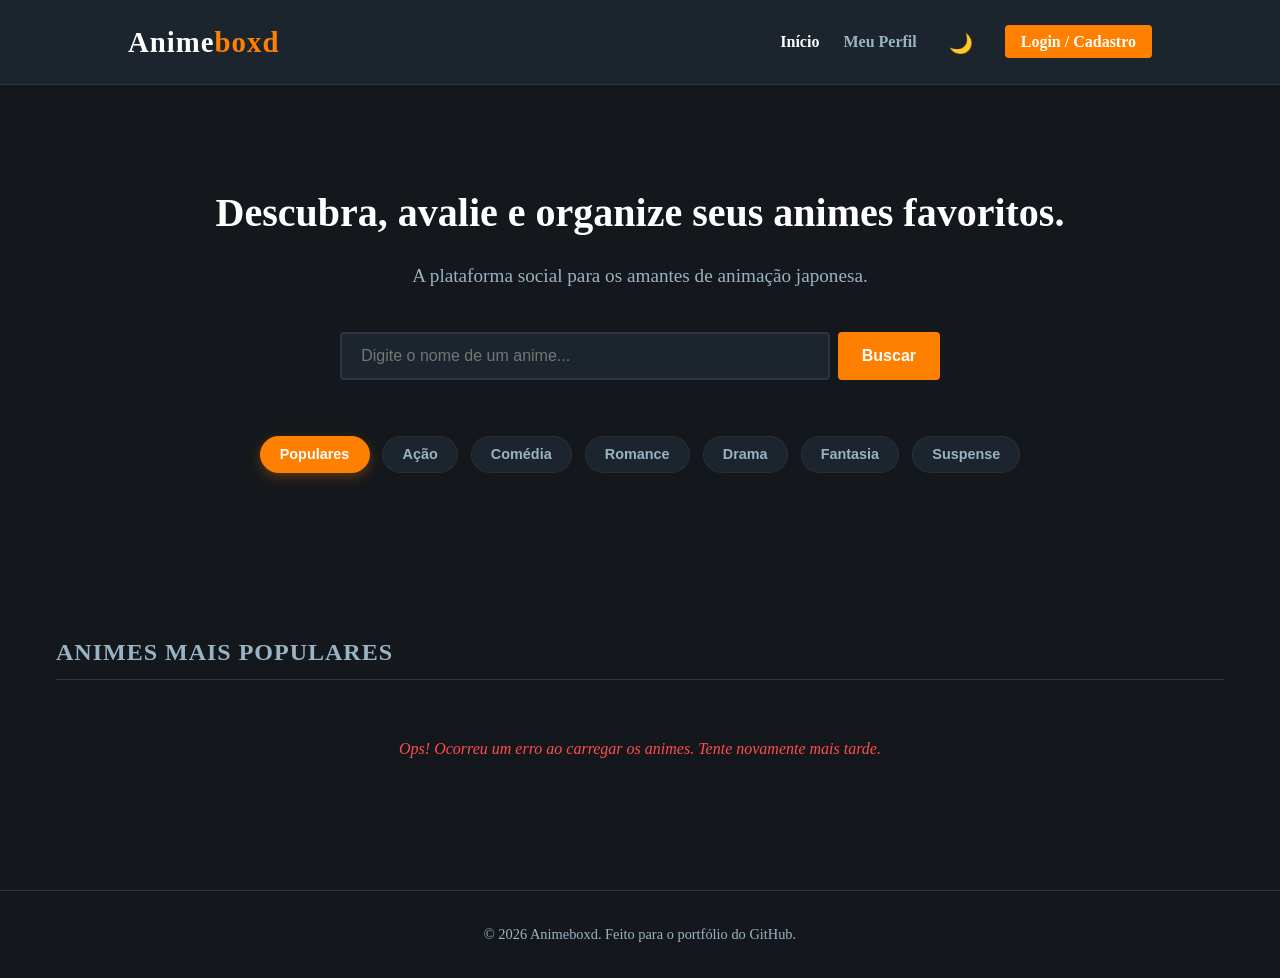
<file: index.html>
<!DOCTYPE html>
<html lang="pt-BR">
<head>
    <meta charset="UTF-8">
    <meta name="viewport" content="width=device-width, initial-scale=1.0">
    <title>Animeboxd | Seu Guia de Anime</title>
    <link rel="icon" type="image/png" href="img/abox.png">
    <link rel="stylesheet" href="css/style.css">
</head>
<body>

    <header class="navbar">
        <div class="logo">
            <h1>Anime<span>boxd</span></h1>
        </div>
        <nav>
            <ul>
                <li><a href="index.html" class="active">Início</a></li>
                <li><a href="perfil.html">Meu Perfil</a></li>
                <li><button id="btn-tema" style="background: none; border: none; cursor: pointer; font-size: 1.2rem; padding: 0.5rem;">🌓</button></li>
                <li><a href="login.html" id="btn-login">Login / Cadastro</a></li>
            </ul>
        </nav>
    </header>

    <main class="container">
        <section class="hero">
            <h2>Descubra, avalie e organize seus animes favoritos.</h2>
            <p>A plataforma social para os amantes de animação japonesa.</p>
            
            <div class="search-container">
                <input type="text" id="search-input" placeholder="Digite o nome de um anime...">
                <button id="search-button">Buscar</button>
            </div>

            <div class="container container-filtros">
                <div class="filtros-genero">
                    <button class="btn-filtro active" data-id="populares"> Populares</button>
                    <button class="btn-filtro" data-id="1"> Ação</button>
                    <button class="btn-filtro" data-id="4"> Comédia</button>
                    <button class="btn-filtro" data-id="22"> Romance</button>
                    <button class="btn-filtro" data-id="8"> Drama</button>
                    <button class="btn-filtro" data-id="10"> Fantasia</button>
                    <button class="btn-filtro" data-id="41"> Suspense</button>
                </div>
            </div>
        </section>

        <section class="animes-section">
            <h3 id="section-title">Animes Mais Populares</h3>
            
            <div id="animes-grid" class="animes-grid">
                <p class="loading">Carregando animes...</p>
            </div>
        </section>
    </main>

    <footer>
        <p>&copy; 2026 Animeboxd. Feito para o portfólio do GitHub.</p>
    </footer>

    <script src="js/auth.js"></script>
    <script src="js/app.js"></script>
</body>
</html>
</file>
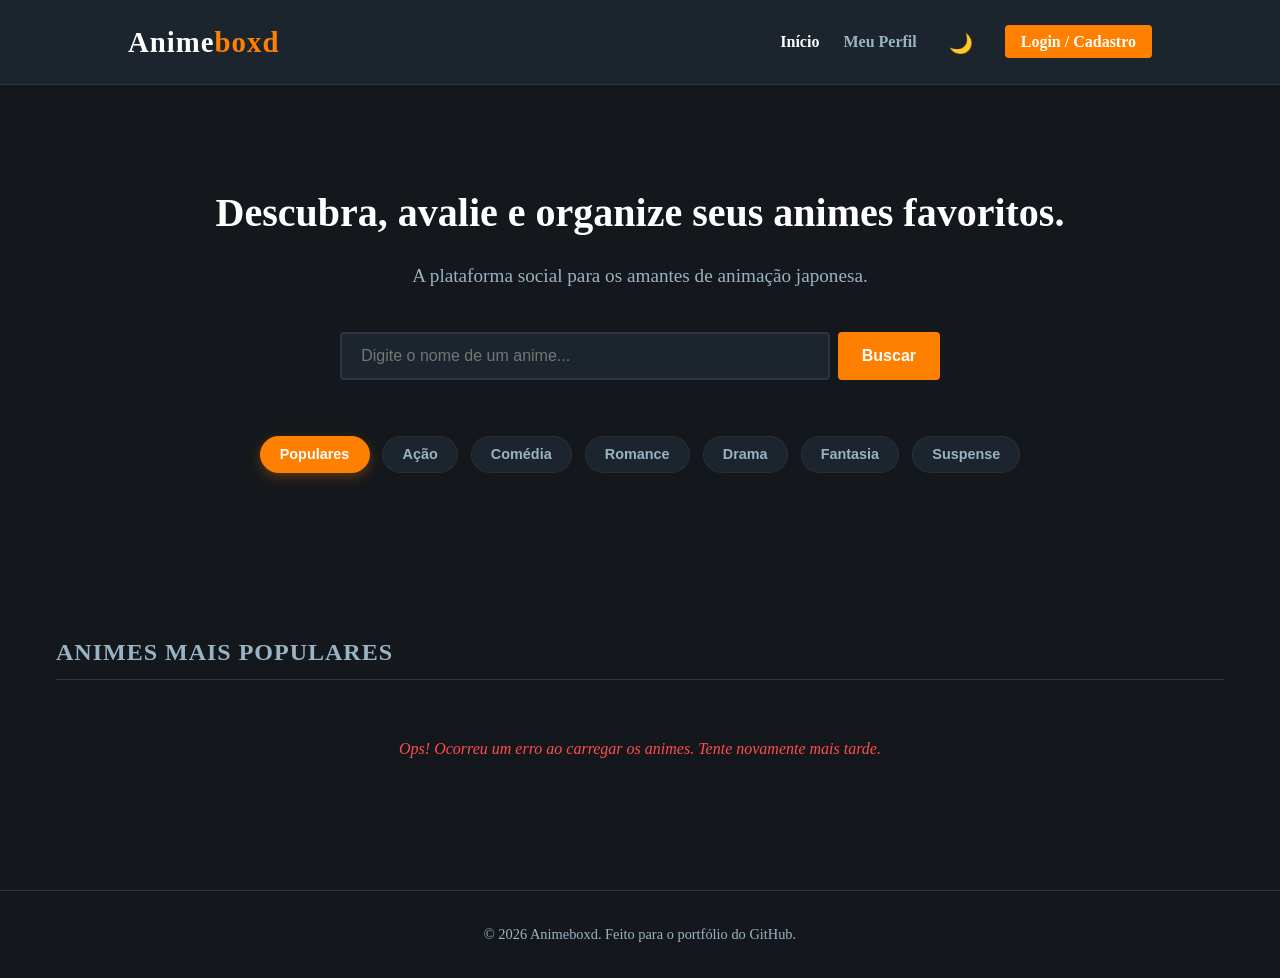
<file: anime.html>
<!DOCTYPE html>
<html lang="pt-BR">
<head>
    <meta charset="UTF-8">
    <meta name="viewport" content="width=device-width, initial-scale=1.0">
    <title>Detalhes do Anime | Animeboxd</title>
    <link rel="icon" type="image/png" href="img/abox.png">
    <link rel="stylesheet" href="css/style.css">
</head>
<body>

    <header class="navbar">
        <div class="logo">
            <h1><a href="index.html">Anime<span>boxd</span></a></h1>
        </div>
        <nav>
            <ul>
                <li><a href="index.html">Início</a></li>
                <li><a href="perfil.html">Meu Perfil</a></li>
                <li><a href="#" id="btn-login">Login / Cadastro</a></li>
            </ul>
        </nav>
    </header>

    <main class="container">
        <div id="anime-detalhes-container" class="anime-detalhes-layout">
            <p class="loading">Carregando informações do anime...</p>
        </div>
    </main>

    <footer>
        <p>&copy; 2026 Animeboxd. Feito para o portfólio do GitHub.</p>
    </footer>

    <script src="js/auth.js"></script>
    <script src="js/anime.js?v=2"></script>
</body>
</html>
</file>
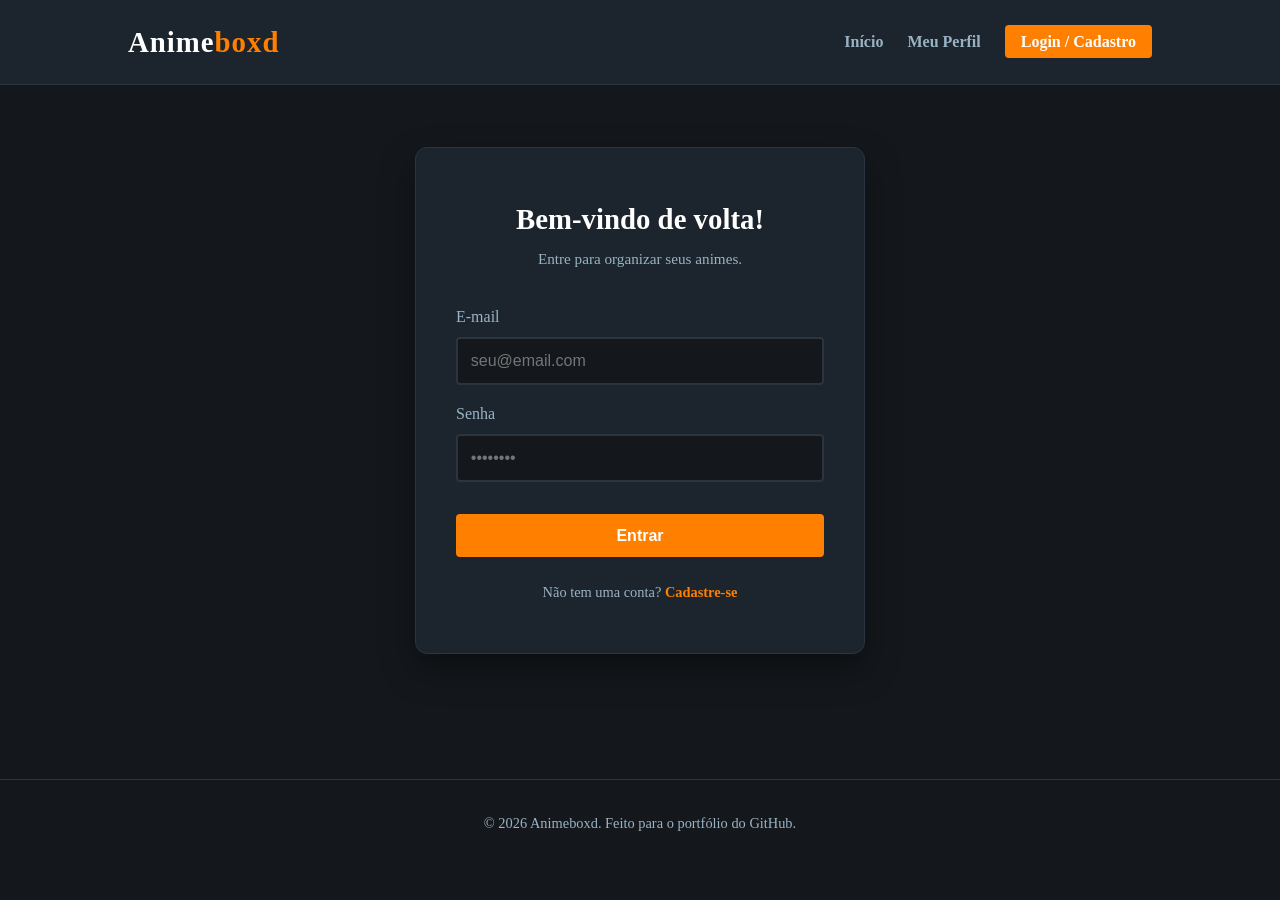
<file: login.html>
<!DOCTYPE html>
<html lang="pt-BR">
<head>
    <meta charset="UTF-8">
    <meta name="viewport" content="width=device-width, initial-scale=1.0">
    <title>Entrar | Animeboxd</title>
    <link rel="icon" type="image/png" href="img/abox.png">
    <link rel="stylesheet" href="css/style.css">
</head>
<body>

    <header class="navbar">
        <div class="logo">
            <h1><a href="index.html">Anime<span>boxd</span></a></h1>
        </div>
        <nav>
            <ul>
                <li><a href="index.html">Início</a></li>
                <li><a href="perfil.html">Meu Perfil</a></li>
                <li><a href="login.html" id="btn-login" class="active">Login / Cadastro</a></li>
            </ul>
        </nav>
    </header>

    <main class="container container-login">
        <div class="auth-box">
            
            <div id="form-login-container">
                <h2>Bem-vindo de volta!</h2>
                <p class="auth-subtitle">Entre para organizar seus animes.</p>
                
                <form id="form-login">
                    <div class="form-grupo">
                        <label for="login-email">E-mail</label>
                        <input type="email" id="login-email" placeholder="seu@email.com" required>
                    </div>
                    <div class="form-grupo">
                        <label for="login-senha">Senha</label>
                        <input type="password" id="login-senha" placeholder="••••••••" required>
                    </div>
                    <button type="submit" class="btn-acao btn-auth">Entrar</button>
                </form>
                <p class="auth-switch">Não tem uma conta? <a href="#" onclick="alternarFormularios('cadastro')">Cadastre-se</a></p>
            </div>

            <div id="form-cadastro-container" style="display: none;">
                <h2>Criar nova conta</h2>
                <p class="auth-subtitle">Junte-se à rede social de animes.</p>
                
                <form id="form-cadastro">
                    <div class="form-grupo">
                        <label for="cad-username">Nome de Usuário</label>
                        <input type="text" id="cad-username" placeholder="Ex: OtakuGamer_99" required>
                    </div>
                    <div class="form-grupo">
                        <label for="cad-email">E-mail</label>
                        <input type="email" id="cad-email" placeholder="seu@email.com" required>
                    </div>
                    <div class="form-grupo">
                        <label for="cad-senha">Senha</label>
                        <input type="password" id="cad-senha" placeholder="Mínimo 6 caracteres" minlength="6" required>
                    </div>
                    <button type="submit" class="btn-acao btn-auth">Criar Conta</button>
                </form>
                <p class="auth-switch">Já possui uma conta? <a href="#" onclick="alternarFormularios('login')">Faça Login</a></p>
            </div>

        </div>
    </main>

    <footer>
        <p>&copy; 2026 Animeboxd. Feito para o portfólio do GitHub.</p>
    </footer>

    <script src="js/auth.js"></script>
</body>
</html>
</file>
<file: css/style.css>
/* ==========================================================================
   1 CORES E VARIÁVEIS GLOBAIS
   ========================================================================== */
/* Cores Padrão (Modo Dark) */
:root {
    --bg-principal: #14181c;
    --bg-secundario: #1c252d;
    --texto-claro: #ffffff;
    --texto-mutado: #9ab3c4;
    --cor-destaque: #ff8000;
    --cor-hover: #e67300;
}

/* Novas Cores (Modo Claro) */
html[data-theme="light"] {
    --bg-principal: #f4f6f9;
    --bg-secundario: #ffffff;
    --texto-claro: #14181c;
    --texto-mutado: #5a6e7f;
}

/* Configuração do Body usando as variáveis */
body {
    background-color: var(--bg-principal);
    color: var(--texto-claro);
    transition: background-color 0.4s ease, color 0.4s ease;
    font-family: -apple-system, BlinkMacSystemFont, "Segoe UI", Roboto, Helvetica, Arial, sans-serif;
    margin: 0;
    padding: 0;
}

* {
    margin: 0;
    padding: 0;
    box-sizing: border-box;
}

body {
    background-color: var(--bg-principal);
    color: var(--texto-claro);
    font-family: var(--fonte-principal);
    line-height: 1.6;
}

a {
    color: inherit;
    text-decoration: none;
}

/* ==========================================================================
   2. BARRA DE NAVEGAÇÃO (NAVBAR)
   ========================================================================== */
.navbar {
    background-color: var(--bg-secundario);
    display: flex;
    justify-content: space-between;
    align-items: center;
    padding: 1.2rem 10%;
    border-bottom: 1px solid #2c3440;
}

.logo h1 {
    font-size: 1.8rem;
    font-weight: 800;
    letter-spacing: 1px;
}

.logo span {
    color: var(--cor-destaque);
}

.navbar ul {
    display: flex;
    align-items: center; /* Alinha verticalmente todos os itens (Início, Lua, kirua99, Sair) */
    list-style: none;
    gap: 1.5rem; /* Mantém um espaçamento maneiro e igual entre eles */
    margin: 0;
    padding: 0;
}

/* Ajuste específico para o botão de tema não herdar espaços estranhos */
#btn-tema {
    display: flex;
    align-items: center;
    justify-content: center;
    padding: 0;
    margin: 0;
    line-height: 1;
    transform: translateY(1px); /* Ajuste milimétrico caso precise descer/subir um pentelésimo */
    transition: transform 0.2s ease;
}

#btn-tema:hover {
    transform: scale(1.2); /* Dá um efeito de aumento sutil quando passa o mouse na lua/sol */
}

.navbar nav a {
    color: var(--texto-mutado);
    font-weight: 600;
    transition: color 0.3s;
}

.navbar nav a:hover, 
.navbar nav a.active {
    color: var(--texto-claro);
}

#btn-login {
    background-color: var(--cor-destaque);
    color: var(--texto-claro);
    padding: 0.5rem 1rem;
    border-radius: 4px;
    transition: background 0.3s;
}

#btn-login:hover {
    background-color: var(--cor-hover);
}

/* ==========================================================================
   3. SEÇÃO PRINCIPAL (HERO & BUSCA)
   ========================================================================== */
.container {
    max-width: 1200px;
    margin: 0 auto;
    padding: 2rem 1rem;
}

.hero {
    text-align: center;
    padding: 4rem 1rem;
}

.hero h2 {
    font-size: 2.5rem;
    margin-bottom: 1rem;
    color: var(--texto-claro);
}

.hero p {
    color: var(--texto-mutado);
    font-size: 1.2rem;
    margin-bottom: 2.5rem;
}

.search-container {
    display: flex;
    justify-content: center;
    gap: 0.5rem;
    max-width: 600px;
    margin: 0 auto;
}

.search-container input {
    flex: 1;
    padding: 0.8rem 1.2rem;
    border: none;
    border-radius: 4px;
    background-color: var(--bg-secundario);
    color: var(--texto-claro);
    font-size: 1rem;
    border: 2px solid #2c3440;
    outline: none;
    transition: border-color 0.3s;
}

.search-container input:focus {
    border-color: var(--cor-destaque);
}

.search-container button {
    background-color: var(--cor-destaque);
    color: var(--texto-claro);
    border: none;
    padding: 0.8rem 1.5rem;
    font-size: 1rem;
    font-weight: bold;
    border-radius: 4px;
    cursor: pointer;
    transition: background 0.3s;
}

.search-container button:hover {
    background-color: var(--cor-hover);
}

/* ==========================================================================
   4. GRID DE ANIMES (VITRINE)
   ========================================================================== */
.animes-section {
    margin-top: 2rem;
}

.animes-section h3 {
    font-size: 1.5rem;
    color: var(--texto-mutado);
    margin-bottom: 1.5rem;
    text-transform: uppercase;
    letter-spacing: 1px;
    border-bottom: 1px solid #2c3440;
    padding-bottom: 0.5rem;
}

.animes-grid {
    display: grid;
    grid-template-columns: repeat(auto-fill, minmax(180px, 1fr));
    gap: 1.5rem;
}

/* Estilização dos Cards que o JavaScript vai criar */
.card-anime {
    background-color: var(--bg-secundario);
    border-radius: 6px;
    overflow: hidden;
    cursor: pointer;
    transition: transform 0.3s, box-shadow 0.3s;
    border: 1px solid #2c3440;
}

.card-anime:hover {
    transform: translateY(-5px);
    box-shadow: 0 10px 20px rgba(0, 0, 0, 0.5);
    border-color: var(--texto-mutado);
}

.card-anime img {
    width: 100%;
    height: 260px;
    object-fit: cover;
    display: block;
}

.card-anime-info {
    padding: 0.8rem;
}

.card-anime-info h4 {
    font-size: 0.95rem;
    white-space: nowrap;
    overflow: hidden;
    text-overflow: ellipsis; /* Corta o texto com "..." se o nome do anime for muito longo */
    margin-bottom: 0.3rem;
}

.card-anime-info p {
    color: #ffc107; /* Cor amarela para a nota de estrelas */
    font-size: 0.85rem;
    font-weight: bold;
}

.loading {
    grid-column: 1 / -1;
    text-align: center;
    color: var(--texto-mutado);
    font-style: italic;
    padding: 2rem;
}

/* ==========================================================================
   5. RODAPÉ (FOOTER)
   ========================================================================== */
footer {
    text-align: center;
    padding: 2rem;
    color: var(--texto-mutado);
    font-size: 0.9rem;
    margin-top: 4rem;
    border-top: 1px solid #2c3440;
}


/* ==========================================================================
   6. PÁGINA DE PERFIL (VERSÃO PRESTIGE)
   ========================================================================== */
.perfil-header {
    display: flex;
    align-items: center;
    gap: 2.5rem;
    background: linear-gradient(135deg, var(--bg-secundario) 0%, #24303c 100%);
    padding: 2.5rem;
    border-radius: 12px;
    border: 1px solid #2c3440;
    margin-bottom: 2.5rem;
    box-shadow: 0 10px 25px rgba(0, 0, 0, 0.3);
}

.perfil-avatar img {
    width: 130px;
    height: 130px;
    border-radius: 50%;
    background-color: var(--bg-principal);
    border: 4px solid var(--cor-destaque);
    box-shadow: 0 0 15px rgba(255, 128, 0, 0.2);
}

.perfil-info h2 {
    font-size: 2.2rem;
    font-weight: 800;
    margin-bottom: 0.6rem;
    letter-spacing: -0.5px;
}

.perfil-info p {
    color: var(--texto-mutado);
    font-size: 1.05rem;
    margin-bottom: 1.5rem;
    max-width: 650px;
    line-height: 1.6;
}

.perfil-stats {
    display: flex;
    gap: 2rem;
}

.perfil-stats span {
    color: var(--texto-claro);
    font-size: 0.95rem;
    background-color: rgba(255, 255, 255, 0.05);
    padding: 0.4rem 1rem;
    border-radius: 20px;
    border: 1px solid rgba(255, 255, 255, 0.1);
}

.perfil-stats strong {
    color: var(--cor-destaque);
    font-size: 1.1rem;
}

/* Sistema de Abas */
.perfil-abas {
    display: flex;
    gap: 1.5rem;
    border-bottom: 2px solid #2c3440;
    margin-bottom: 2.5rem;
}

.aba-btn {
    background: none;
    border: none;
    color: var(--texto-mutado);
    font-size: 1.1rem;
    font-weight: 700;
    padding: 1rem 0.5rem;
    cursor: pointer;
    transition: all 0.3s ease;
    position: relative;
}

.aba-btn:hover {
    color: var(--texto-claro);
}

.aba-btn.active {
    color: var(--cor-destaque);
}

.aba-btn.active::after {
    content: '';
    position: absolute;
    bottom: -2px;
    left: 0;
    width: 100%;
    height: 3px;
    background-color: var(--cor-destaque);
    border-radius: 3px 3px 0 0;
}

/* Lista de Críticas / Reviews */
.reviews-lista {
    display: flex;
    flex-direction: column;
    gap: 1.8rem;
}

.review-item {
    background-color: var(--bg-secundario);
    padding: 2rem;
    border-radius: 8px;
    border: 1px solid #2c3440;
    border-left: 5px solid var(--cor-destaque);
    box-shadow: 0 4px 15px rgba(0, 0, 0, 0.2);
    transition: transform 0.2s ease, border-color 0.2s ease;
}

.review-item:hover {
    transform: translateX(4px);
    border-color: #3f4a5a;
}

.review-item h5 {
    font-size: 1.4rem;
    font-weight: 700;
    margin-bottom: 0.4rem;
    color: var(--texto-claro);
}

.review-nota {
    color: #ffc107;
    font-weight: 600;
    font-size: 0.95rem;
    margin-bottom: 1.2rem;
    display: flex;
    align-items: center;
    gap: 0.5rem;
}

.review-nota span {
    color: var(--texto-mutado);
    font-size: 0.85rem;
    font-weight: normal;
}

.review-texto {
    color: #cbd5e1;
    font-size: 1.05rem;
    line-height: 1.7;
    font-style: italic;
    background-color: rgba(0, 0, 0, 0.15);
    padding: 1rem;
    border-radius: 6px;
    border: 1px solid rgba(255, 255, 255, 0.03);
}

/* Responsividade do Perfil */
@media (max-width: 768px) {
    .perfil-header {
        flex-direction: column;
        text-align: center;
        padding: 2rem 1.5rem;
        gap: 1.5rem;
    }
    
    .perfil-stats {
        justify-content: center;
        gap: 1rem;
    }
}


/* ==========================================================================
   7. PÁGINA DE DETALHES DO ANIME
   ========================================================================== */
.anime-detalhes-layout {
    display: grid;
    grid-template-columns: 300px 1fr;
    gap: 3rem;
    margin-top: 2rem;
}

/* Coluna Esquerda: Pôster e Ações */
.coluna-esquerda {
    display: flex;
    flex-direction: column;
    gap: 1.5rem;
}

.anime-poster {
    width: 100%;
    border-radius: 8px;
    border: 1px solid #2c3440;
    box-shadow: 0 15px 30px rgba(0,0,0,0.5);
}

.btn-acao {
    width: 100%;
    padding: 0.8rem;
    border: none;
    border-radius: 4px;
    font-size: 1rem;
    font-weight: bold;
    cursor: pointer;
    transition: background 0.3s;
}

.btn-favoritar {
    background-color: #20c997; /* Verde para favoritar */
    color: white;
}

.btn-favoritar:hover {
    background-color: #17a2b8;
}

/* Coluna Direita: Informações Gerais */
.coluna-direita h2 {
    font-size: 2.5rem;
    margin-bottom: 0.5rem;
}

.anime-meta {
    color: var(--texto-mutado);
    font-size: 1rem;
    margin-bottom: 1.5rem;
}

.anime-sinopse {
    font-size: 1.1rem;
    line-height: 1.8;
    margin-bottom: 2.5rem;
    color: #e2e8f0;
}

/* Formulário de Crítica/Review */
.secao-avaliacao {
    background-color: var(--bg-secundario);
    padding: 2rem;
    border-radius: 6px;
    border: 1px solid #2c3440;
}

.secao-avaliacao h3 {
    margin-bottom: 1rem;
}

.form-grupo {
    margin-bottom: 1rem;
}

.form-grupo label {
    display: block;
    margin-bottom: 0.5rem;
    color: var(--texto-mutado);
}

.form-grupo select, 
.form-grupo textarea {
    width: 100%;
    padding: 0.8rem;
    border-radius: 4px;
    border: 2px solid #2c3440;
    background-color: var(--bg-principal);
    color: white;
    font-size: 1rem;
    outline: none;
}

.form-grupo textarea {
    height: 100px;
    resize: vertical;
}

.form-grupo select:focus, 
.form-grupo textarea:focus {
    border-color: var(--cor-destaque);
}

/* Responsividade */
@media (max-width: 768px) {
    .anime-detalhes-layout {
        grid-template-columns: 1fr;
        gap: 2rem;
    }
    .anime-poster {
        max-width: 250px;
        margin: 0 auto;
    }
}

/* ==========================================================================
   8. TELA DE LOGIN / CADASTRO
   ========================================================================== */
.container-login {
    display: flex;
    justify-content: center;
    align-items: center;
    min-height: 70vh;
}

.auth-box {
    background-color: var(--bg-secundario);
    padding: 3rem 2.5rem;
    border-radius: 12px;
    border: 1px solid #2c3440;
    width: 100%;
    max-width: 450px;
    box-shadow: 0 15px 35px rgba(0, 0, 0, 0.4);
}

.auth-box h2 {
    font-size: 1.8rem;
    font-weight: 800;
    margin-bottom: 0.3rem;
    text-align: center;
}

.auth-subtitle {
    color: var(--texto-mutado);
    text-align: center;
    font-size: 0.95rem;
    margin-bottom: 2rem;
}

.btn-auth {
    background-color: var(--cor-destaque);
    color: white;
    margin-top: 1rem;
}

.btn-auth:hover {
    background-color: var(--cor-hover);
}

.auth-switch {
    text-align: center;
    margin-top: 1.5rem;
    font-size: 0.9rem;
    color: var(--texto-mutado);
}

.auth-switch a {
    color: var(--cor-destaque);
    font-weight: bold;
}

.auth-switch a:hover {
    text-decoration: underline;
}

/* Pequeno ajuste para inputs da tela de auth */
.auth-box .form-grupo input {
    width: 100%;
    padding: 0.8rem;
    border-radius: 4px;
    border: 2px solid #2c3440;
    background-color: var(--bg-principal);
    color: white;
    font-size: 1rem;
    outline: none;
    transition: border-color 0.3s;
}

.auth-box .form-grupo input:focus {
    border-color: var(--cor-destaque);
}


/* ==========================================================================
   9. ANIMAÇÕES, MICROINTERAÇÕES E SKELETON SCREEN
   ========================================================================== */

/* Efeito Premium nos Cards de Anime (Home e Perfil) */
.card-anime {
    position: relative;
    overflow: hidden;
    transition: transform 0.3s cubic-bezier(0.25, 0.8, 0.25, 1), 
                box-shadow 0 3s cubic-bezier(0.25, 0.8, 0.25, 1);
    cursor: pointer;
}

.card-anime:hover {
    transform: translateY(-8px) scale(1.02);
    box-shadow: 0 14px 28px rgba(0,0,0,0.45), 0 10px 10px rgba(0,0,0,0.35);
}

.card-anime img {
    transition: filter 0.3s ease;
}

.card-anime:hover img {
    filter: brightness(1.1); /* Dá um leve brilho na imagem ao passar o mouse */
}

/* --- ESTILIZAÇÃO DO SKELETON SCREEN --- */

/* Animação União de Brilho (efeito pulsação/corrida de luz) */
@keyframes skeleton-loading {
    0% {
        background-color: #1a232e;
    }
    100% {
        background-color: #2c3440;
    }
}

.skeleton {
    animation: skeleton-loading 1s linear infinite alternate;
    border-radius: 4px;
}

/* Skeleton para o Grid da Home */
.skeleton-card {
    width: 100%;
    height: 280px; /* Mesma altura média dos seus cards */
    border-radius: 8px;
    margin-bottom: 1rem;
}

/* Skeleton para a Página de Detalhes */
.skeleton-poster {
    width: 100%;
    height: 420px;
    border-radius: 8px;
}

.skeleton-text {
    width: 100%;
    height: 20px;
    margin-bottom: 0.8rem;
}

.skeleton-text.titulo {
    width: 60%;
    height: 35px;
    margin-bottom: 1.5rem;
}

.skeleton-text.meta {
    width: 40%;
    margin-bottom: 2rem;
}


/* ==========================================================================
   10. BARRA DE FILTROS POR GÊNERO
   ========================================================================== */
.container-filtros {
    margin-top: 1.5rem;
    margin-bottom: 2rem;
    display: flex;
    justify-content: center;
}

.filtros-genero {
    display: flex;
    gap: 0.8rem;
    flex-wrap: wrap; /* Faz os botões quebrarem de linha no celular */
    justify-content: center;
}

.btn-filtro {
    background-color: var(--bg-secundario);
    color: var(--texto-mutado);
    border: 1px solid rgba(255, 255, 255, 0.05);
    padding: 0.6rem 1.2rem;
    border-radius: 20px;
    font-size: 0.9rem;
    font-weight: 600;
    cursor: pointer;
    transition: all 0.2s ease;
}

.btn-filtro:hover {
    color: var(--texto-claro);
    border-color: var(--texto-mutado);
    transform: translateY(-2px);
}

/* Estado do botão quando estiver selecionado */
.btn-filtro.active {
    background-color: var(--cor-destaque);
    color: white;
    border-color: var(--cor-destaque);
    box-shadow: 0 4px 12px rgba(255, 128, 0, 0.3);
}


/* ==========================================================================
   11. NOTIFICAÇÕES MODERNAS (TOAST/SNACKBAR)
   ========================================================================= */
.toast-container {
    position: fixed;
    bottom: 20px;
    right: 20px;
    z-index: 10000;
    display: flex;
    flex-direction: column;
    gap: 10px;
}

.toast {
    background-color: var(--bg-secundario);
    color: var(--texto-claro);
    padding: 1rem 1.5rem;
    border-radius: 8px;
    box-shadow: 0 4px 12px rgba(0, 0, 0, 0.3);
    display: flex;
    align-items: center;
    gap: 10px;
    font-weight: 500;
    font-size: 0.95rem;
    border-left: 4px solid var(--cor-destaque);
    min-width: 250px;
    transform: translateY(100px);
    opacity: 0;
    transition: transform 0.3s cubic-bezier(0.175, 0.885, 0.32, 1.275), opacity 0.3s ease;
}

/* Quando o toast estiver ativo */
.toast.mostrar {
    transform: translateY(0);
    opacity: 1;
}

/* Variações de cores para o feedback */
.toast.sucesso {
    border-left-color: #2ecc71;
}

.toast.aviso {
    border-left-color: #f1c40f;
}

.toast.erro {
    border-left-color: #e74c3c;
}

/* ==========================================================================
   12. RESPONSIVIDADE 
   ========================================================================== */

@media (max-width: 768px) {
    /* 1. Ajustes Gerais de Container */
    .container {
        padding: 1rem;
        width: 100%;
        box-sizing: border-box;
    }

    /* 2. Navbar Mobile (Ajustado para dar respiro aos ícones e links) */
    .navbar {
        flex-direction: column;
        gap: 15px;
        padding: 1.2rem 1rem; /* Aumentado o espaçamento interno do topo/baixo */
        text-align: center;
    }

    .navbar nav {
        width: 100%;
    }

    .navbar nav ul {
        display: flex;
        flex-direction: row; /* Mantém os links lado a lado no celular */
        gap: 20px; /* Espaço generoso entre os ícones/links para não colarem */
        flex-wrap: wrap;
        justify-content: center;
        padding: 0;
        margin: 0;
        list-style: none;
    }

    .navbar nav ul li {
        padding: 5px 10px; /* Área de clique maior e mais protegida */
    }

    /* 3. Hero Section (Página Inicial) */
    .hero h2 {
        font-size: 1.8rem;
    }

    .search-container {
        flex-direction: column;
        width: 100%;
        gap: 10px;
    }

    .search-container input,
    .search-container button {
        border-radius: 4px;
        width: 100%;
    }

    /* Filtros de Gênero com Scroll Horizontal */
    .filtros-genero {
        display: flex;
        overflow-x: auto;
        white-space: nowrap;
        justify-content: flex-start;
        padding-bottom: 8px;
        gap: 10px;
        -webkit-overflow-scrolling: touch;
    }

    .btn-filtro {
        flex: 0 0 auto;
    }

    /* Grids de Animes (Página Inicial e Perfil) */
    .animes-grid {
        grid-template-columns: repeat(auto-fill, minmax(140px, 1fr));
        gap: 15px;
    }

    /* 4. Página de Detalhes do Anime (anime.html) */
    .anime-detalhes-layout {
        flex-direction: column;
        align-items: center;
        text-align: center;
        gap: 25px;
    }

    .coluna-esquerda {
        width: 100%;
        max-width: 260px;
        position: static;
    }

    .anime-poster {
        width: 100%;
        height: auto;
    }

    .anime-meta {
        justify-content: center;
        flex-wrap: wrap;
        gap: 8px;
    }

    .generos-tags {
        justify-content: center;
    }

    /* 5. Página de Perfil (perfil.html) */
    .perfil-header {
        flex-direction: column;
        text-align: center;
        align-items: center;
        gap: 15px;
    }

    .perfil-stats {
        justify-content: center;
    }

    .perfil-abas {
        justify-content: flex-start;
        overflow-x: auto;
        white-space: nowrap;
        padding-bottom: 5px;
        border-bottom: 1px solid var(--bg-secundario);
    }

    .aba-btn {
        flex: 0 0 auto;
        padding: 0.8rem 1rem;
    }

    /* 6. Caixa de Login/Cadastro (login.html) */
    .auth-box {
        padding: 1.5rem;
        margin: 10px;
        width: 100%;
    }
}
</file>
